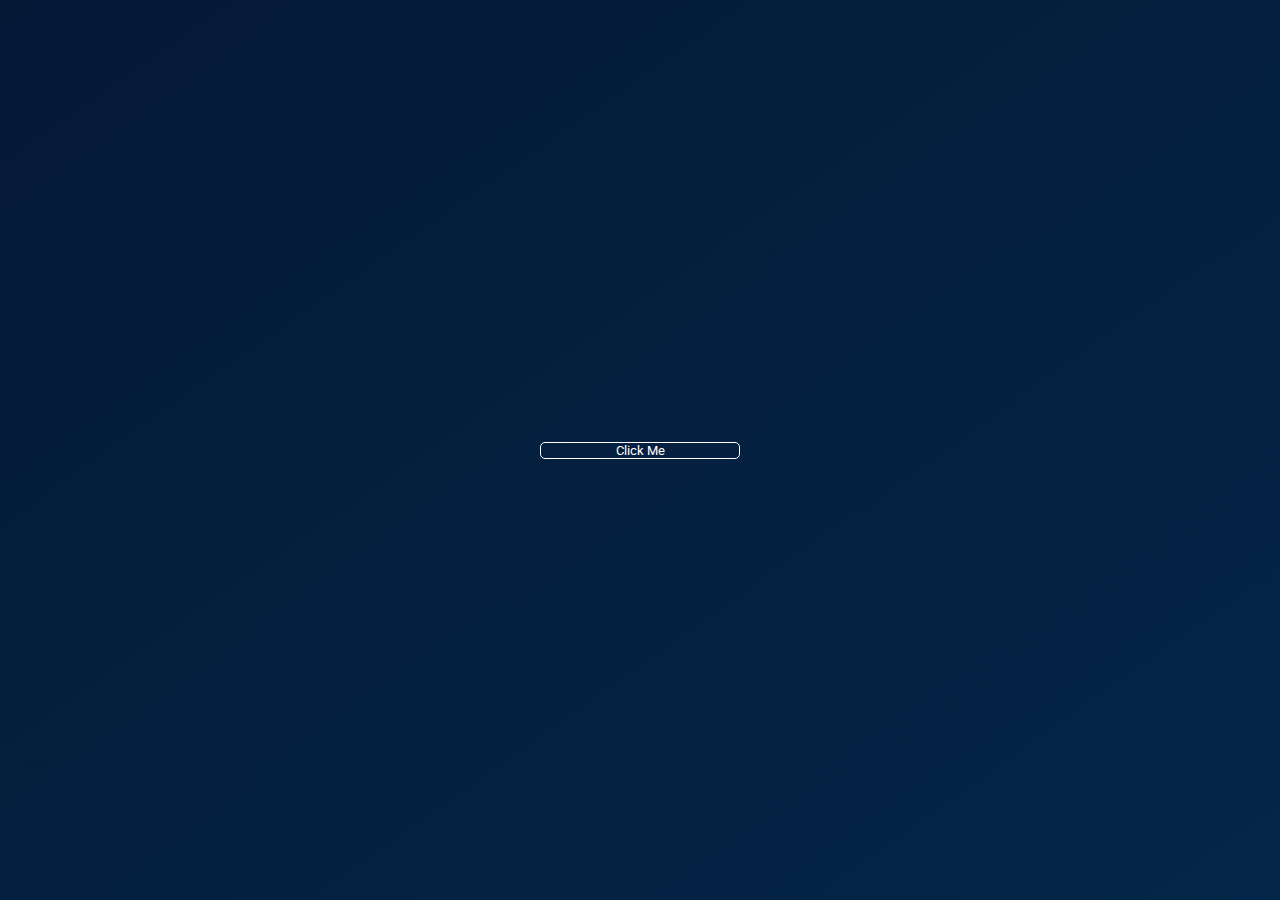
<file: animatedbutton/index.html>
<!DOCTYPE html>
<html lang="en">
<head>
    <meta charset="UTF-8">
    <meta name="viewport" content="width=device-width, initial-scale=1.0">
    <title>Document</title>
    <link rel="stylesheet"  href="index.css">
</head>
<body>
    <button class="btn"><span class="layer"></span>Click Me</button>
</body>
</html>
</file>
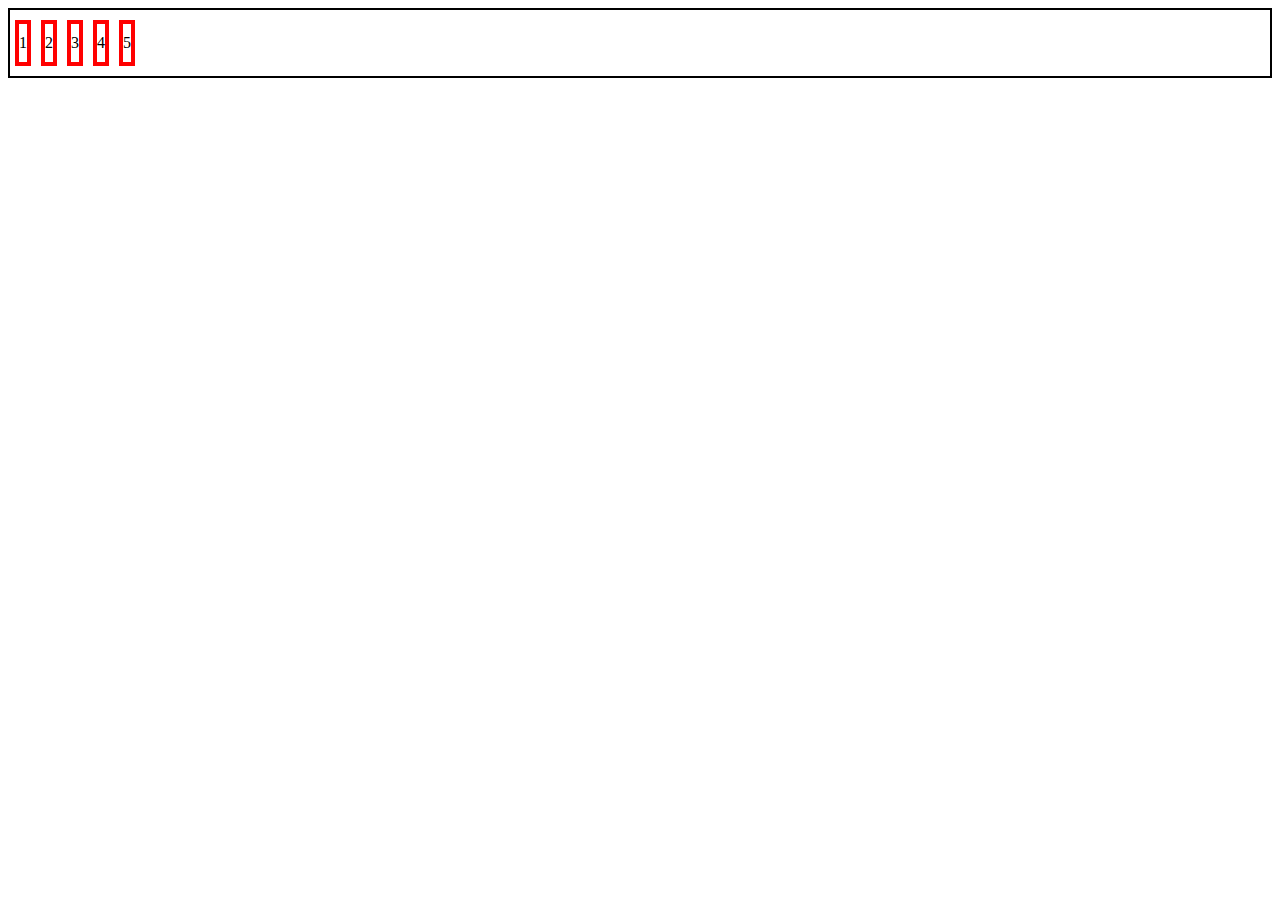
<file: flex-direction/index.html>
<!DOCTYPE html>
<html lang="en">
<head>
    <meta charset="UTF-8">
    <meta name="viewport" content="width=device-width, initial-scale=1.0">
    <title>Document</title>
    <style>
        .container{
            border: 2px solid black;
            display: flex;
            /*flex-direction: column;
            flex-direction: column-reverse;
            flex-direction: raw;
               flex-direction: row-reverse;
        */
     
        
        
        }
        .box{
            border : 4px solid red;
            padding : 10px 0px;
            margin:10px 5px;
        }
    </style>
</head>
<body>
    <div class="container">
        <div class="box">1</div>
        <div class="box">2</div>
        <div class="box">3</div>
        <div class="box">4</div>
        <div class="box">5</div>
    </div>
</body>
</html>
</file>
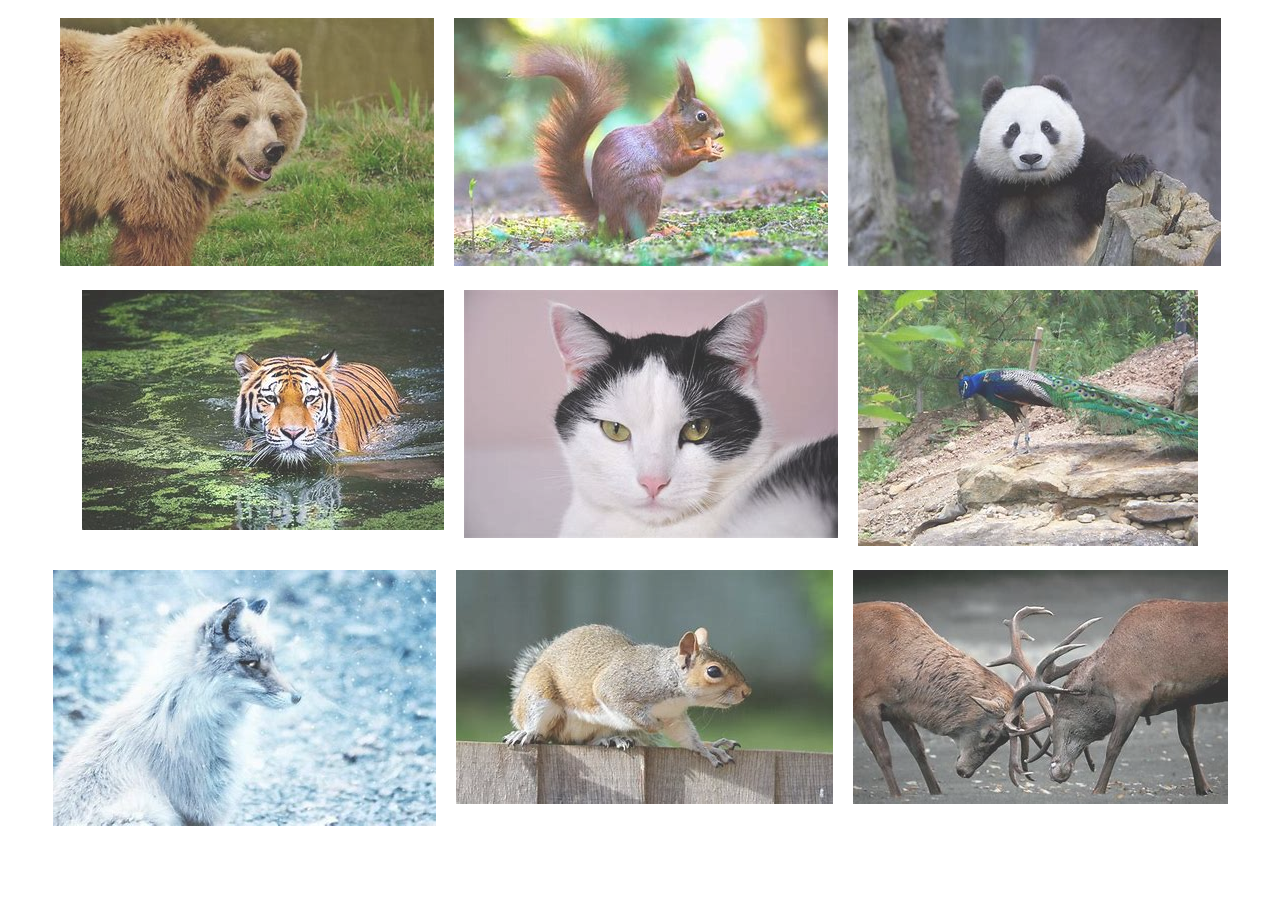
<file: gallery/index.html>
<!DOCTYPE html>
<html lang="en">
<head>
    <meta charset="UTF-8">
    <meta name="viewport" content="width=device-width, initial-scale=1.0">
    <title>GalleryBook</title>
    <style>
        .container{
            display: flex;
            flex-wrap: wrap;
            justify-content: center;
        }
        .box{
            padding:10px;
            opacity:0.8;
            
        }
        .box:hover{
            opacity: 1;
            transition: .6s;
        }
    </style>
</head>
<body>
    <div class="container">
        <div class="box"><img src="./jenu1.jpg"></div>
        <div class="box"><img src="./jenu2.jpg"></div>
        <div class="box"><img src="./jenu3.jpg"></div>
        <div class="box"><img src="./jenu4.jpg"></div>
        <div class="box"><img src="./jenu5.jpg"></div>
        <div class="box"><img src="./jenu6.jpg"></div>
        <div class="box"><img src="./jenu7.jpg"></div>
        <div class="box"><img src="./jenu8.jpg"></div>
        <div class="box"><img src="./jenu9.jpg"></div>
    </div>
    
</body>
</html>
</file>
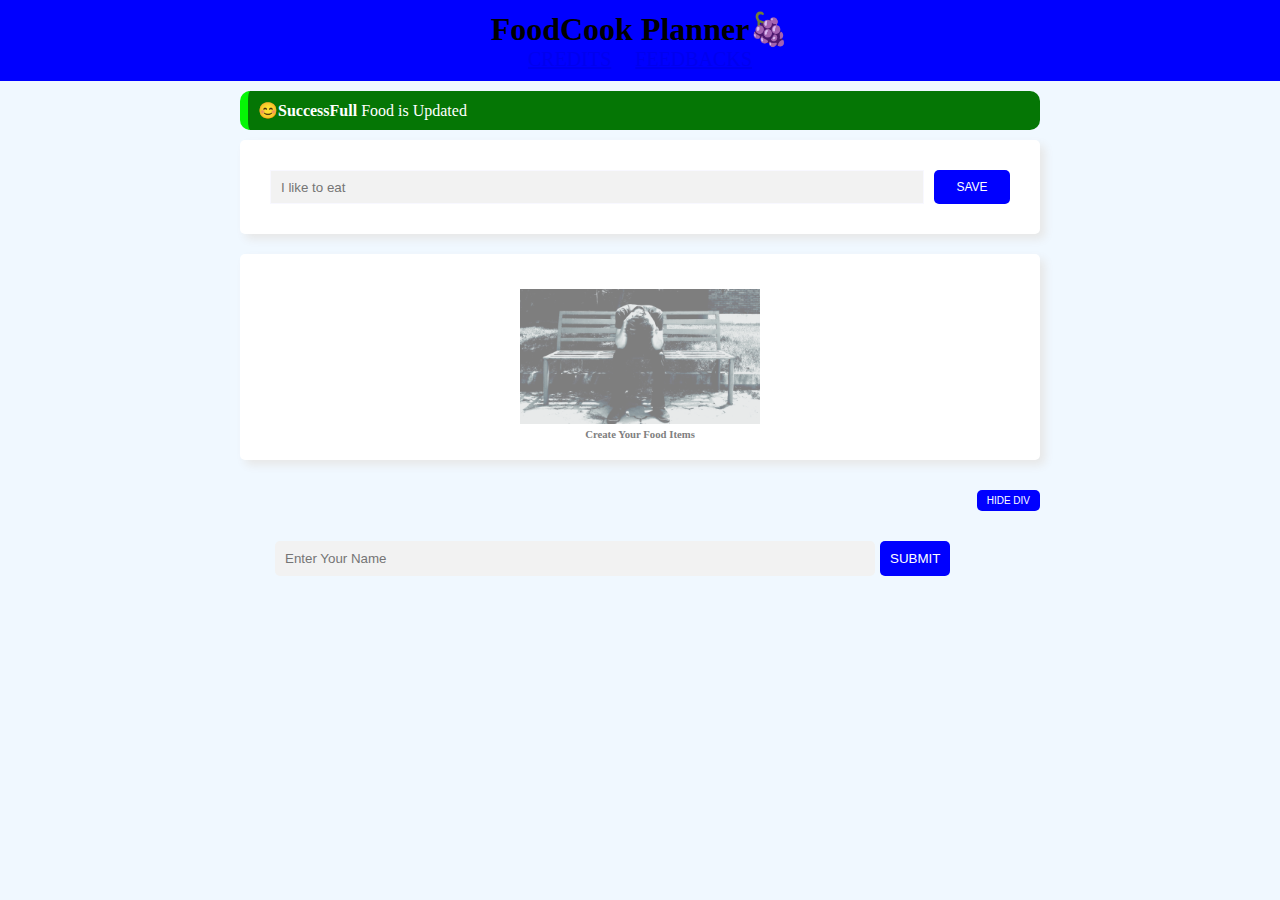
<file: jsstudy/index.html>
<!DOCTYPE html>
<html lang="en">
<head>
    <meta charset="UTF-8">
    <meta name="viewport" content="width=device-width, initial-scale=1.0">
    <link rel="stylesheet" href="index.css" >
    <link rel="stylesheet" 
    href="https://cdnjs.cloudflare.com/ajax/libs/font-awesome/6.5.2/css/all.min.css" integrity="sha512-SnH5WK+bZxgPHs44uWIX+LLJAJ9/2PkPKZ5QiAj6Ta86w+fsb2TkcmfRyVX3pBnMFcV7oQPJkl9QevSCWr3W6A==" 
    crossorigin="anonymous" referrerpolicy="no-referrer" />
    <title>Document</title>

  
</head>
<body>
    <header>
        <h1>FoodCook Planner🍇</h1>
        <span style="padding: 2px 10px; font-size: 20px; color: white;cursor: pointer;"><a href="./about.html">CREDITS</a></span>
        <span style="padding: 2px 10px; font-size: 20px; color: white;cursor: pointer;"><a href="./feedback.html">FEEDBACKS</a></span>
    </header>
    <main id="maindiv">
        <div class="alert">
            <div class="alertMessage">
            <strong>😊SuccessFull</strong>
            Food is Updated
        </div>
        <div>
        <i class="fa fa-xmark"></i>
        </div>
        </div>
    <div id="app">
      <input type="text" placeholder="I like to eat " class="food-order" id="foods">
      <button class="input-button" id="btn">SAVE</button>
        </div>
        <section>
            <div id="food-statistice"></div>
            <ul class="input-container" id="input-container"> 
            </ul>
            <div id="no-list">
                <img src="./jenu.jpg" alt="Sry doesn't image">
                <h6>Create Your Food Items</h6>
            </div>
        </section>
     
             
                    
            <button id="btnDiv" type="button">HIDE DIV</button>
            <div id="toggle">
                <input type="input" id="Fname" placeholder="Enter Your Name">
                <button>SUBMIT</button>
            
            </div>
        </div>
        <div id="duplicate"></div>
        </main>
    
 <script src="./index.js"></script>
</body>
</html>
</file>
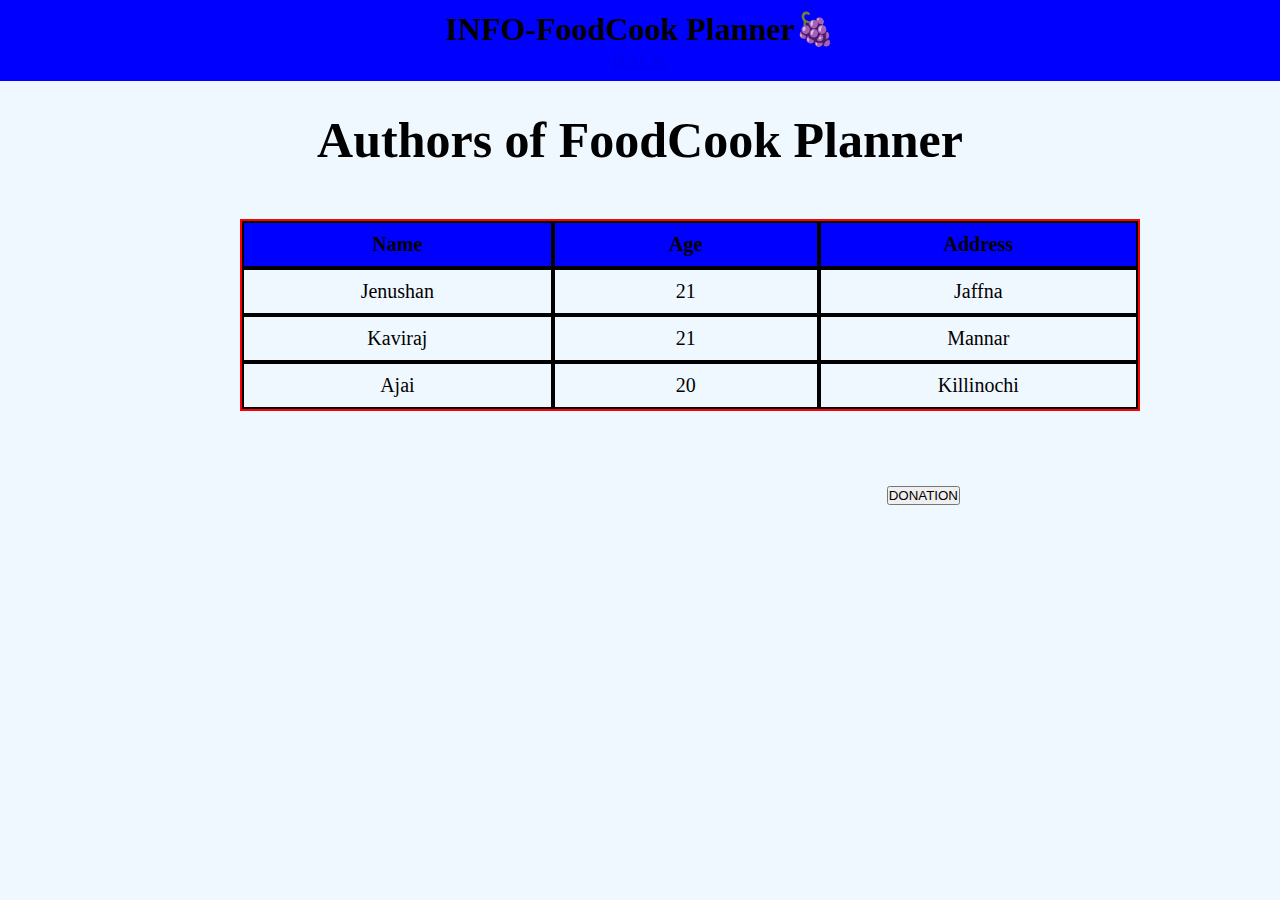
<file: jsstudy/about.html>
<!DOCTYPE html>
<html lang="en">
<head>
    <meta charset="UTF-8">
    <meta name="viewport" content="width=device-width, initial-scale=1.0">
    <link rel="stylesheet" href="index.css" >
    <link rel="stylesheet" 
    href="https://cdnjs.cloudflare.com/ajax/libs/font-awesome/6.5.2/css/all.min.css" integrity="sha512-SnH5WK+bZxgPHs44uWIX+LLJAJ9/2PkPKZ5QiAj6Ta86w+fsb2TkcmfRyVX3pBnMFcV7oQPJkl9QevSCWr3W6A==" 
    crossorigin="anonymous" referrerpolicy="no-referrer" />
    <title>Document</title>
    <link rel="stylesheet" type="text/css" href="./about.css">

  
</head>
<body>
    <header>
        <h1>INFO-FoodCook Planner🍇</h1>
       <span style="padding: 2px 10px; font-size: 20px; color: white;cursor: pointer;"><a href="./index.html">BACK</a></span>
    </header>
    <main>
        <h4 id="head4">Authors of FoodCook Planner</h4>
        <table >
            <tr>
                <th>Name</th>
                <th>Age</th>
                <th>Address</th>
            </tr>
            <tr>
                <td>Jenushan</td>
                <td>21</td>
                <td>Jaffna</td>
            </tr>
            <tr>
                <td>Kaviraj</td>
                <td>21</td>
                <td>Mannar</td>
            </tr>
            <tr>
                <td>Ajai</td>
                <td>20</td>
                <td>Killinochi</td>
            </tr>
        </table>
    </main>
    <button type="input-button" id="donate">DONATION</button>
    <div id="input-container" class="hide">
        
            <input type="number" id="numb" placeholder="Enter your denotion..">
            <button id="moneySubmit">SUBMIT</button>
     
    </div>
   
    
 <script src="./about.js"></script>
</body>
</html>
</file>
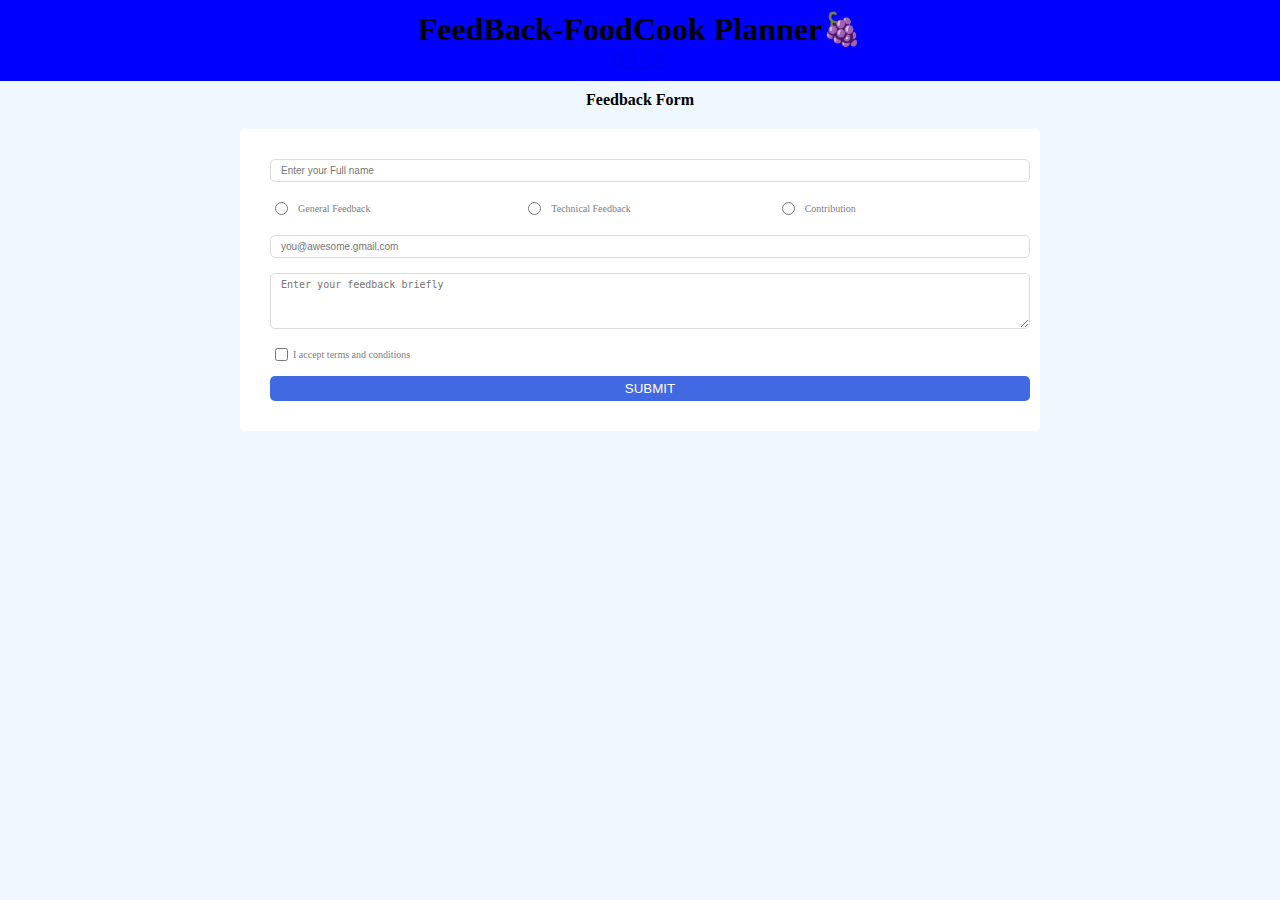
<file: jsstudy/feedback.html>
<!DOCTYPE html>
<html lang="en">
<head>
    <meta charset="UTF-8">
    <meta name="viewport" content="width=device-width, initial-scale=1.0">
    <link rel="stylesheet" href="index.css" >
    <link rel="stylesheet" 
    href="https://cdnjs.cloudflare.com/ajax/libs/font-awesome/6.5.2/css/all.min.css" integrity="sha512-SnH5WK+bZxgPHs44uWIX+LLJAJ9/2PkPKZ5QiAj6Ta86w+fsb2TkcmfRyVX3pBnMFcV7oQPJkl9QevSCWr3W6A==" 
    crossorigin="anonymous" referrerpolicy="no-referrer" />
    <title>Document</title>
    <link rel="stylesheet" type="text/css" href="./feedback.css">

  
</head>
<body>
    <header>
        <h1>FeedBack-FoodCook Planner🍇</h1>
       <span style="padding: 2px 10px; font-size: 20px; color: white;cursor: pointer;"><a href="./index.html">BACK</a></span>
    </header>
    <main>
        <h4 id="head4">Feedback Form</h4>
        <form name="feedbackForm">
            <div class="fullName">
                <input type="text" placeholder="Enter your Full name" name="fName" required>
            </div>
            <div class="d-flex">
                <div class="d-flex">
                 <input type="radio" name="type" id="General Feedback" value="General Feedback">
                 <label for="General Feedback">General Feedback</label>
                </div>
                <div class="d-flex">
                    <input type="radio"name="type"  id="Technical Feedback" value="Technical Feedback">
                    <label for="Technical Feedback">Technical Feedback</label> 
                </div>
                <div class="d-flex">
                    <input type="radio" name="type" id="Contribution" value="Contribution">
                    <label for="Contribution">Contribution</label>
                </div>
            </div>
            <div>
                <input type="email" id="email" placeholder="you@awesome.gmail.com" name="email"required>
            </div>
            <div>
                <textarea rows=4 placeholder= "Enter your feedback briefly" name="textAtra" required></textarea>
            </div>
            <div>
                <label for="terms">
                    <input type="checkbox" id="terms" name="terms" required>I accept terms and conditions
                </label>
            </div>
            <div>
                <button>SUBMIT</button>
            </div>
        </form>
    </main>

 
   
    
 <script src="./feedback.js"></script>
</body>
</html>
</file>
<file: animatedbutton/index.css>
@import url('https://fonts.googleapis.com/css2?family=Roboto:ital,wght@0,100;0,300;0,400;0,500;0,700;0,900;1,100;1,300;1,400;1,500;1,700;1,900&display=swap');
*{
    margin:0;
    padding:0;
    box-sizing: border-box;
    font-family: "Roboto", sans-serif;
}
body{
    width:100vw;
    height: 100vh;
    background-image: linear-gradient(to right bottom, #051937,#004d7a);
    background-size:400% 400% ;
    animation: animateBg 2s ease infinite;
    display: flex;
    justify-content: center;
    align-items: center;
}
.btn{
    width:200px;
    height:15px 0;
    border-radius: 5px;
    border:1px solid white;
     cursor: pointer;
     color: white;
     background: transparent;
     position: relative;
     font-weight: 400px;
}
.layer{
    background-color: aqua;
    height: 100%;
    width: 0%;
    border-radius:5px ;
    position: absolute;
    left: 0;
    bottom: 0;
    z-index: -1;
    transition: 0.5s;
}
.btn:hover{
    border: none;
}
.btn:hover .layer{
    width: 100%;
    
}
</file>
<file: jsstudy/index.css>
*{
    margin:0px;
    padding:0px;
    box-sizing: border-box;
    

}
header{
    text-align: center;
    padding:10px;
    background-color: blue;
}
body{
    background-color: aliceblue;
}
main{


    margin:30px;
    text-align: center;
    width:800px;
    margin:10px auto;
}
main>div>h1{
    font-size: 20px;
}
main>div>p{
    font-size: 12px;
}
.food-order{
    padding:5px 10px;
    outline: none;
    width:700px;
   margin-right: 10px;
   border:1px solid ghostwhite;
   background-color: #f2f2f2;
}
.input-button{
   padding:10px;
    background-color: blue;
    color: white;
    border-radius:5px;
    border:none;
    text-transform: uppercase;
    font-size: 12px;
    width: 80px;
    cursor: pointer;
    
}
#app{
    display: flex;
    justify-content: space-around;
    background-color: white;
    padding: 30px;
    border-radius: 5px;
    box-shadow: 5px 5px 10px rgb(231, 231, 231);
}
.input-container{
  
    margin-top: 15px;
    list-style-type: none;



   
   
}
.input-container>.food-item{
padding: 5px 10px;
font-size: 14px;
border:1px solid rgb(206, 202, 175);
margin :10px 0px;
color: gray;
text-align: left;
text-transform: capitalize;
border-radius: 5px;
display: flex;
justify-content: space-between;
text-align: center;
}
.input-container>.food-item:hover{
    background-color: rgb(79,123,255);
    color: antiquewhite;
    cursor: pointer;
    font-weight: bold;

}
.alert{
    background-color: rgb(5, 118, 5);
    color:white;
    padding:10px;
    margin:10px 0px;
    border-left: 8px solid rgb(5, 246, 5);
    border-radius: 10px;
    display: flex;
    justify-content: space-between;
}
.alert button{
    background-color: transparent;
    border: none;
    color: white;
    cursor: pointer;
}
#async{
    margin-top :20px;
    background-color:gray;
    color: white;
    padding:10px;

}

#toggle{
    padding:30px;
    margin:17px 0px;
    /*background-color: white;
    box-shadow: 5px 5px 10px rgb(231, 231, 231);
    border:1px solid rgb(206, 202, 175);*/
    display: flex;
    border-radius: 5px;
    width: 100%;
    transition: all 1s;
    
}
#toggle.hide{
    width:0px;
    height:0px;
    overflow: hidden;
    opacity: 0;

}
#toggle input{
    width:600px;
    margin:0 5px;
    border:none;
    background-color: #f2f2f2;
    padding:10px;
    border-radius: 5px;
}
#toggle button{
    background-color: blue;
    color: white;
    border: none;
    padding: 10px;
    border-radius: 5px;
   
}
#btnDiv{
    margin: 10px 0px 0px ;
    float: right;
    font-size: 10px;
    padding:  5px 10px;
    background-color: blue;
    border: none;
    border-radius: 5px;
    color: white;
    cursor: pointer;
}
section{
    margin:20px 0px;
    background-color: white;
    border-radius:5px ;
    box-shadow: 5px 5px 10px rgba(231,231,231,1);
    padding:20px ;
    
}
#no-list{
    color: gray;
}
#no-list img{
    width:240px;
    background-color: white;
    opacity: 0.5;
}
#food-statistice{
    text-align: left;
    font-size: 10px;
    text-transform: uppercase;
    font-weight: bold;
}
</file>
<file: jsstudy/about.css>
#head4{
    color:black;
    margin-top:30px;
    font-size: 50px;
    font-weight: bold;
}
table{
    border:2px solid red;
    color:black;
    font-size: 20px;
    margin:50px auto;
    border-spacing: 0;
    width: 900px;


    
}
th,td{
    border: 2px solid black;
    padding:10px 100px ;
    margin:10px;
}
tr:first-child{
    background-color: blue;;
}
tr td:hover{
    background-color: skyblue;
}
tr.active{
    background-color: blue;
}
#input-container{
   padding: 10px;
   margin: 50px 30% ;
   width: 700px;
   background-color: rgb(239, 232, 232);
   padding: 20px;
   display: flex;
   justify-content: space-between;
 
   transition: all 1s;
}
#numb{
    width: 100%;
    padding: 10px;
}
#donate{
    float: right;
    margin:25px 25% 0 50%;
    cursor: pointer;
}
#input-container.hide{
    width:0px;
    height:0px;
    opacity: 0;
    overflow: hidden;
}
</file>
<file: jsstudy/feedback.css>
form{
    margin-top: 20px;
    background-color: white;
    padding: 20px;
    border-radius: 5px;
}
form *{
    margin:5px;
    width: 100%;
}


form input,textarea{
    padding: 5px 10px;
   font-size: 10px;
   border: 1px solid gainsboro;
   border-radius: 5px;

}
form button{
    padding: 5px 10px;
    background-color: royalblue;
    border: none;
    color: white;
    border-radius: 5px;
}
 form label{
    display: flex;
    align-items: center;
    font-size: 10px;
    color: gray;
    user-select: none;
}
form label input,form input[type="radio"]{
    width: auto;
}
.d-flex{
    display: flex;
}
</file>
